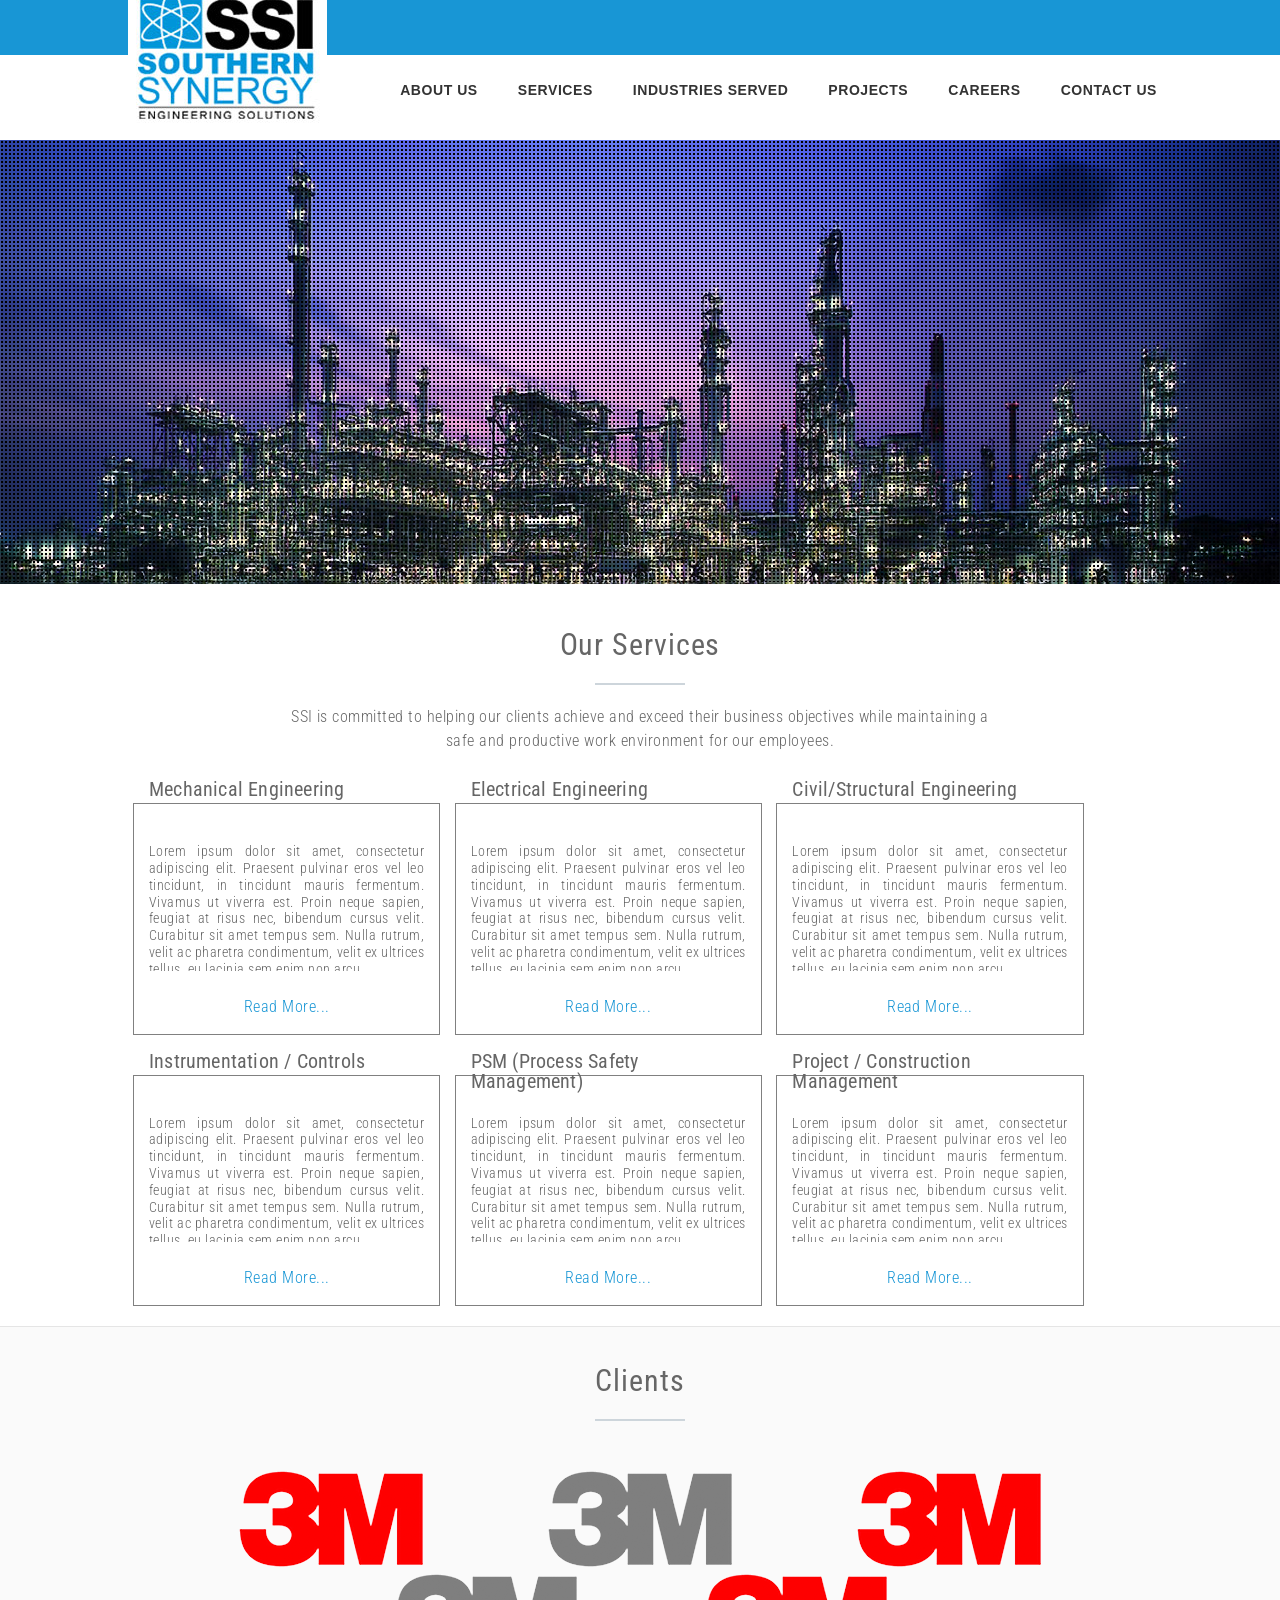
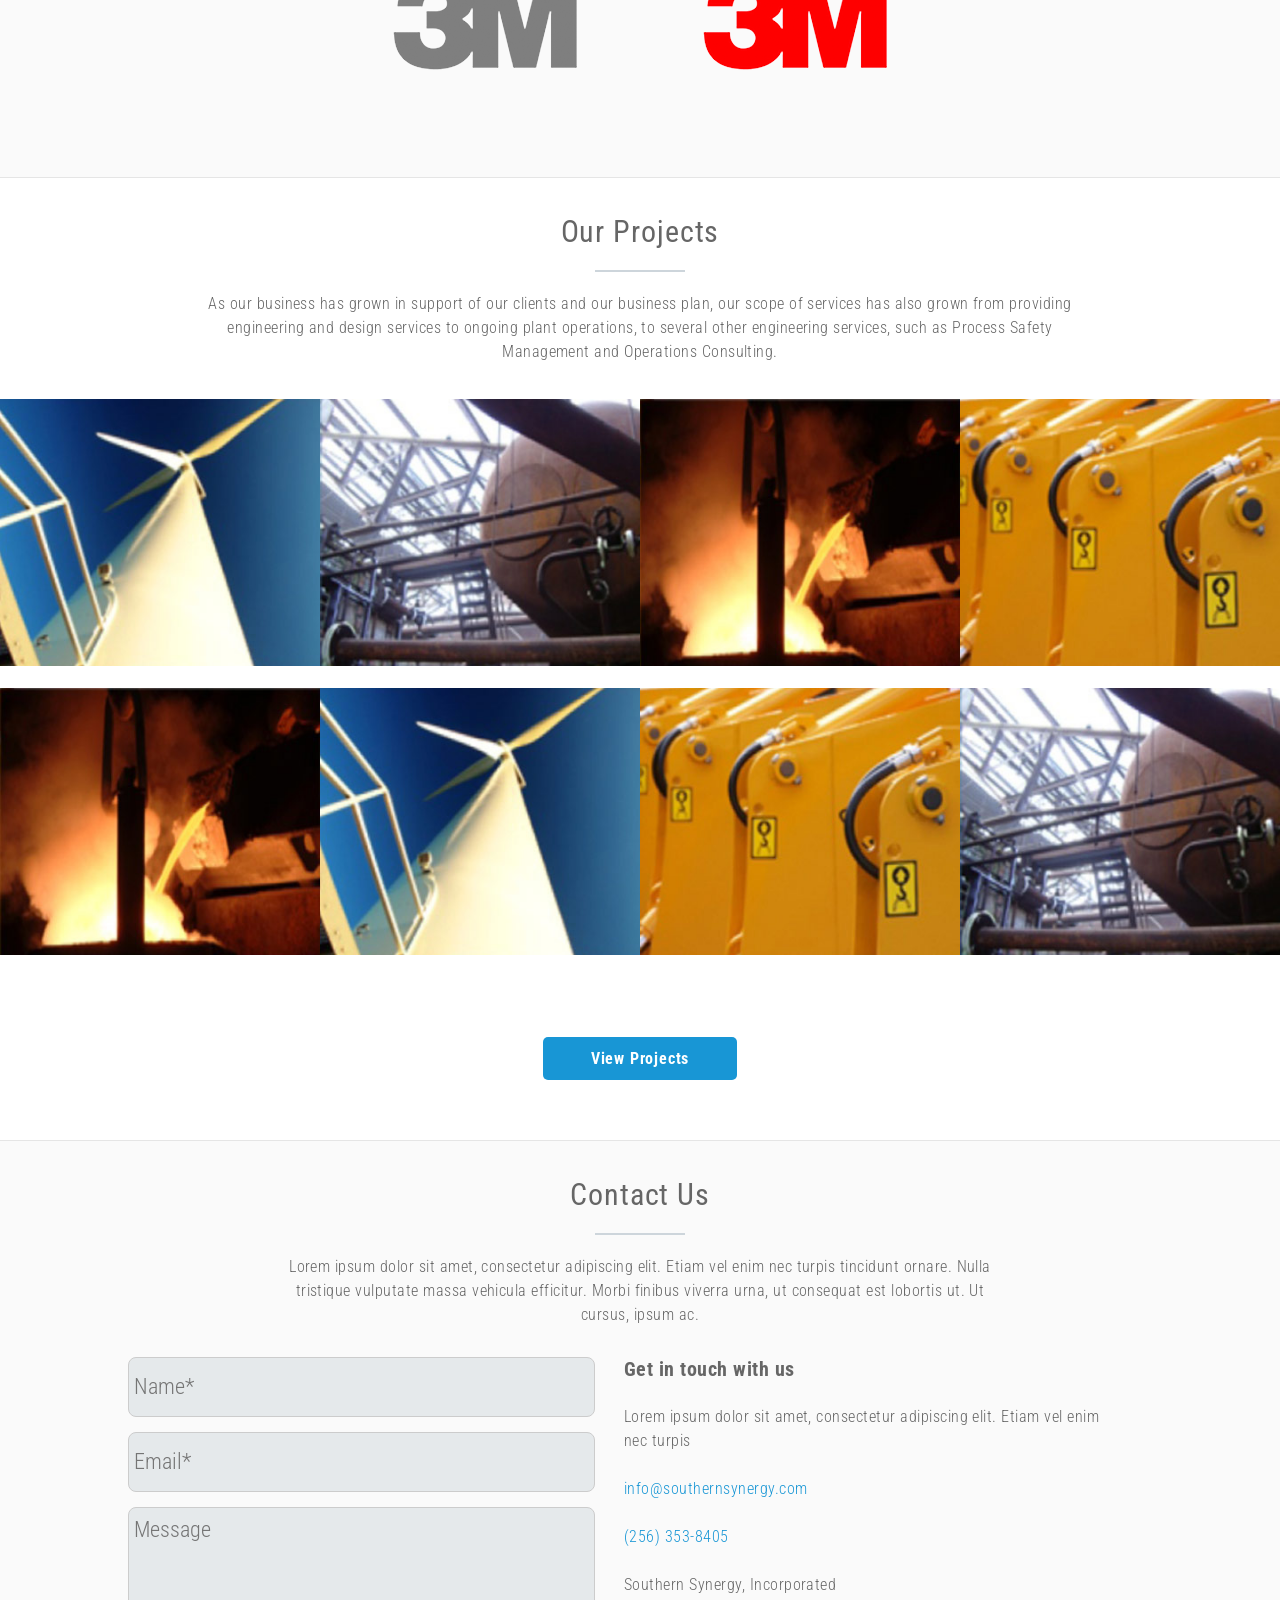
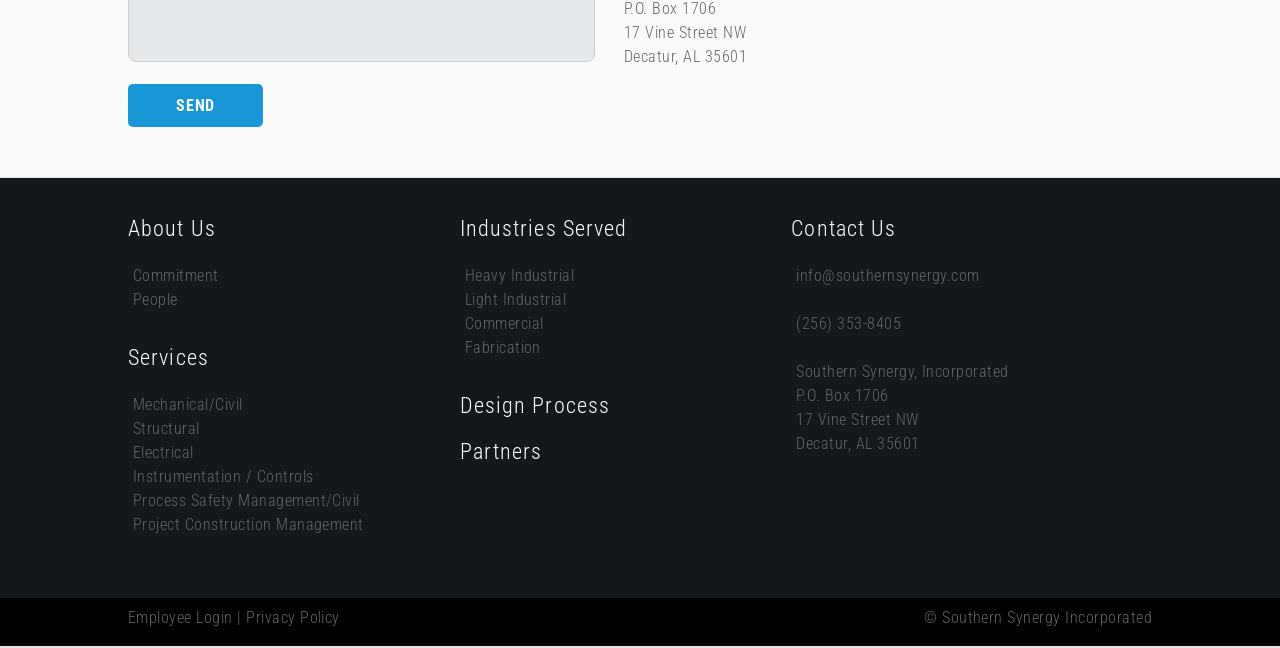
<file: index.html>
<!DOCTYPE html>
<html>
	<head>
		<meta charset="utf-8">
		<meta http-equiv="X-UA-Compatible" content="IE=edge">
		<title>Southern Synergy - Engineering Solutions</title>
		<meta name="description" content="">
		<meta name="viewport" content="width=device-width, initial-scale=1">
		<link rel="stylesheet" href="css/styles.css">
	</head>
	<body>

		<!-- Content -->
		<div class="container">
			<div class="nav-box">				
				<div class="upper-nav"></div>
				<div class="lower-nav">
					<div class="inner-low-nav">
						<img class="nav-logo" src="img/ssi-logo-.jpg" alt="Southern Synergy Logo"/>
						<div class="main-nav-block">

						<nav id="primary_nav_wrap">
						<ul>
						  <!--li class="current-menu-item"><a href="#">Home</a></li-->
						  <li><a href="#">ABOUT US</a>
						    <ul>
						      <li><a href="#">Sub Menu 1</a></li>
						      <li><a href="#">Sub Menu 2</a></li>
						      <li><a href="#">Sub Menu 3</a></li>
						      <li><a href="#">Sub Menu 4</a>
						        <ul>
						          <li><a href="#">Deep Menu 1</a>
						            <ul>
						              <li><a href="#">Sub Deep 1</a></li>
						              <li><a href="#">Sub Deep 2</a></li>
						              <li><a href="#">Sub Deep 3</a></li>
						                <li><a href="#">Sub Deep 4</a></li>
						            </ul>
						          </li>
						          <li><a href="#">Deep Menu 2</a></li>
						        </ul>
						      </li>
						      <li><a href="#">Sub Menu 5</a></li>
						    </ul>
						  </li>
						  <li><a href="#">SERVICES</a>
						    <ul>
						      <li><a href="#">Mechanical Engineering</a></li>
						      <li><a href="#">Electrical Engineering</a></li>
						      <li><a href="#">Civil/Structural Engineering</a></li>
						      <li><a href="#">Instrumentation / Controls</a></li>
						      <li><a href="#">PSM (Process Safety Management)</a></li>
						      <li><a href="#">Project / Construction Management</a></li>
						    </ul>
						  </li>
						  <li><a href="#">INDUSTRIES SERVED</a>
						    <ul>
						      <li class="dir"><a href="#">Mechanical/Civil/Structural</a></li>
						      <li class="dir"><a href="#">Electrical/Instruments/Controls</a></li>
						      <li class="dir"><a href="#">Project/Construction/Procurement</a></li>
						      <li class="dir"><a href="#">Process Design/Modeling</a></li>
						      <li class="dir"><a href="#">Process Safety Management</a></li>
						      <li class="dir"><a href="#">Engineering Analysis Software</a>
						        <!--ul>
						          <li><a href="#">Category 1</a></li>
						          <li><a href="#">Category 2</a></li>
						          <li><a href="#">Category 3</a></li>
						          <li><a href="#">Category 4</a></li>
						          <li><a href="#">Category 5</a></li>
						        </ul-->
						      </li>
						      <!-- <li><a href="#">Sub Menu 3</a></li>
						      <li><a href="#">Sub Menu 4</a></li>
						      <li><a href="#">Sub Menu 5</a></li> -->
						    </ul>
						  </li>
						  <li><a href="#">PROJECTS</a></li>
						  <li><a href="#">CAREERS</a></li>
						  <li><a href="#">CONTACT US</a></li>
						</ul>
						</nav>					
							
							<!--ul>
								<li><a href="#">HOME</a></li>
								<li><a href="#">ABOUT US</a></li>
								<li><a href="#">SERVICES</a></li>
								<li><a href="#">INDUSTRIES SERVED</a></li>
								<li><a href="#">PROJECTS</a></li>
								<li><a href="#">CAREERS</a></li>
								<li><a href="#">CONTACT</a></li>
							</ul-->
						</div>
					</div>
				</div>
			</div>

			<div class="slider-container">
				<div class="slider-texture"></div>
				<div class="slider-image"><img src="img/home-slider/slide1.jpg"/></div>
			</div>
			<div class="home-sub-section">
				<div class="content-section services-section">				
					<h2>Our Services</h2>
					<div class="section-break"></div>
					<div class="section-description">SSI is committed to helping our clients achieve and exceed their business objectives while maintaining a safe and productive work environment for our employees.</div>

					<div class="services-row">
						<div class="services-block">
							<h3>Mechanical Engineering</h3>
							<p>Lorem ipsum dolor sit amet, consectetur adipiscing elit. Praesent pulvinar eros vel leo tincidunt, in tincidunt mauris fermentum. Vivamus ut viverra est. Proin neque sapien, feugiat at risus nec, bibendum cursus velit. Curabitur sit amet tempus sem. Nulla rutrum, velit ac pharetra condimentum, velit ex ultrices tellus, eu lacinia sem enim non arcu.</p>
							<a href="#">Read More...</a>
						</div>

						<div class="services-block">
							<h3>Electrical Engineering</h3>
							<p>Lorem ipsum dolor sit amet, consectetur adipiscing elit. Praesent pulvinar eros vel leo tincidunt, in tincidunt mauris fermentum. Vivamus ut viverra est. Proin neque sapien, feugiat at risus nec, bibendum cursus velit. Curabitur sit amet tempus sem. Nulla rutrum, velit ac pharetra condimentum, velit ex ultrices tellus, eu lacinia sem enim non arcu.</p>
							<a href="#">Read More...</a>
						</div>

						<div class="services-block">
							<h3>Civil/Structural Engineering</h3>
							<p>Lorem ipsum dolor sit amet, consectetur adipiscing elit. Praesent pulvinar eros vel leo tincidunt, in tincidunt mauris fermentum. Vivamus ut viverra est. Proin neque sapien, feugiat at risus nec, bibendum cursus velit. Curabitur sit amet tempus sem. Nulla rutrum, velit ac pharetra condimentum, velit ex ultrices tellus, eu lacinia sem enim non arcu.</p>
							<a href="#">Read More...</a>
						</div>
					</div>
					<div class="services-row">
						<div class="services-block">
							<h3>Instrumentation / Controls</h3>
							<p>Lorem ipsum dolor sit amet, consectetur adipiscing elit. Praesent pulvinar eros vel leo tincidunt, in tincidunt mauris fermentum. Vivamus ut viverra est. Proin neque sapien, feugiat at risus nec, bibendum cursus velit. Curabitur sit amet tempus sem. Nulla rutrum, velit ac pharetra condimentum, velit ex ultrices tellus, eu lacinia sem enim non arcu.</p>
							<a href="#">Read More...</a>
						</div>

						<div class="services-block">
							<h3>PSM (Process Safety Management)</h3>
							<p>Lorem ipsum dolor sit amet, consectetur adipiscing elit. Praesent pulvinar eros vel leo tincidunt, in tincidunt mauris fermentum. Vivamus ut viverra est. Proin neque sapien, feugiat at risus nec, bibendum cursus velit. Curabitur sit amet tempus sem. Nulla rutrum, velit ac pharetra condimentum, velit ex ultrices tellus, eu lacinia sem enim non arcu.</p>
							<a href="#">Read More...</a>
						</div>

						<div class="services-block">
							<h3>Project / Construction Management</h3>
							<p>Lorem ipsum dolor sit amet, consectetur adipiscing elit. Praesent pulvinar eros vel leo tincidunt, in tincidunt mauris fermentum. Vivamus ut viverra est. Proin neque sapien, feugiat at risus nec, bibendum cursus velit. Curabitur sit amet tempus sem. Nulla rutrum, velit ac pharetra condimentum, velit ex ultrices tellus, eu lacinia sem enim non arcu.</p>
							<a href="#">Read More...</a>
						</div>
					</div>
				</div>
			</div>
			<div class="home-sub-section home-sub-gray">
				<div class="content-section client-section">
					<h2>Clients</h2>
					<div class="section-break"></div>
					<div class="client-logos">
						<div class="client-logo"><img src="img/3m1-fpo.jpg"/></div>
						<div class="client-logo"><img src="img/3m2-fpo.jpg"/></div>
						<div class="client-logo"><img src="img/3m1-fpo.jpg"/></div>
						<div class="client-logo"><img src="img/3m2-fpo.jpg"/></div>
						<div class="client-logo"><img src="img/3m1-fpo.jpg"/></div>
					</div>
				</div>
			</div>
			<div class="home-sub-section">
				<div class="content-section project-section">				
					<h2>Our Projects</h2>
					<div class="section-break"></div>
					<div class="section-description">As our business has grown in support of our clients and our business plan, our scope of services has also grown from providing engineering and design services to ongoing plant operations, to several other engineering services, such as Process Safety Management and Operations Consulting.</div>
					<div class="project-container">
						<div class="project-row">
							<div class="project-thumb"><img src="img/home-projects/project1.jpg"/></div>
							<div class="project-thumb"><img src="img/home-projects/project2.jpg"/></div>
							<div class="project-thumb"><img src="img/home-projects/project3.jpg"/></div>
							<div class="project-thumb"><img src="img/home-projects/project4.jpg"/></div>
						</div>
						<div class="project-row">
							<div class="project-thumb"><img src="img/home-projects/project3.jpg"/></div>
							<div class="project-thumb"><img src="img/home-projects/project1.jpg"/></div>
							<div class="project-thumb"><img src="img/home-projects/project4.jpg"/></div>
							<div class="project-thumb"><img src="img/home-projects/project2.jpg"/></div>
						</div>

						<div class="button view-projects">
							<span class="button-copy">View Projects</span>
						</div>
					</div>
				</div>
			</div>
			<div class="home-sub-section home-sub-gray">
				<div class="content-section contact-section">				
					<h2>Contact Us</h2>
					<div class="section-break"></div>
					<div class="section-description">Lorem ipsum dolor sit amet, consectetur adipiscing elit. Etiam vel enim nec turpis tincidunt ornare. Nulla tristique vulputate massa vehicula efficitur. Morbi finibus viverra urna, ut consequat est lobortis ut. Ut cursus, ipsum ac. </div>

					<div class="form-container split50">
						<form class="form">						  
						  <input type="text" name="name" placeholder="Name*"><br>
						  <input type="text" name="email" placeholder="Email*">
						  <textarea name="message" placeholder="Message"></textarea>
						</form>
						<div class="button send-btn">
							<span class="button-copy">SEND</span>
						</div>
					</div>
					<div class="form-copy split50">
						<h4>Get in touch with us</h4>
						<p>Lorem ipsum dolor sit amet, consectetur adipiscing elit. Etiam vel enim nec turpis
							<br/>
						</p>
						<p><a href="mailto: info@southernsynergy.com">info@southernsynergy.com</a></p>
						<p><a href="tel:+1-256-353-8405">(256) 353-8405</a></p>
						<p>	
							Southern Synergy, Incorporated<br/>
							P.O. Box 1706<br/>
							17 Vine Street NW<br/>
							Decatur, AL 35601
						</p>

					</div>
				</div>
			</div>
			<div class="home-sub-section home-sub-foot">
				<div class="content-section footer">
					<div class="footer-column">
						<h3><a href="#">About Us</a></h3>
						<ul>
							<li><a href="#">Commitment</a></li>
							<li><a href="#">People</a></li>
						</ul>

						<h3><a href="#">Services</a></h3>
						<ul>
							<li><a href="#">Mechanical/Civil</a></li>
							<li><a href="#">Structural</a></li>
							<li><a href="#">Electrical</a></li>
							<li><a href="#">Instrumentation / Controls</a></li>
							<li><a href="#">Process Safety Management/Civil</a></li>
							<li><a href="#">Project  Construction Management</a></li>
						</ul>
					</div>
					<div class="footer-column">
						<h3><a href="#">Industries Served</a></h3>
						<ul>
							<li><a href="#">Heavy Industrial</a></li>
							<li><a href="#">Light Industrial</a></li>
							<li><a href="#">Commercial</a></li>
							<li><a href="#">Fabrication</a></li>
						</ul>
						
						<h3><a href="#">Design Process</a></h3>
						<h3><a href="#">Partners</a></h3>						
					</div>
					<div class="footer-column">
						<h3><a href="#">Contact Us</a></h3>	
						<ul>
							<li><a href="mailto: info@southernsynergy.com">info@southernsynergy.com</a></li>
							<br/>
							<li><a href="tel:+1-256-353-8405">(256) 353-8405</a></li>
							<br/>
							<li>	
								Southern Synergy, Incorporated<br/>
								P.O. Box 1706<br/>
								17 Vine Street NW<br/>
								Decatur, AL 35601
							</li>
						</ul>
					</div>
					
				</div>
				<div class="home-sub-section home-btm-foot">
					<div class="content-section">
						<div class="footer-btm">
							<span class="privacy-links"><a href="#">Employee Login</a> | <a href="#">Privacy Policy</a></span>
							<span class="copyright">&copy; Southern Synergy Incorporated</span>
						</div>
					</div>
				</div>
			</div>
		</div>

		<!-- Load Scripts -->
		<script src="js/jquery.min.js"></script>
		<script src="js/jquery.easing.1.3.js"></script>
		<!--script src="js/custom-scripts.js"></script-->
		<script type="text/javascript" src="js/skrollr.min.js"></script>
		<script type="text/javascript">
			skrollr.init({
				smoothScrolling: true,
				mobileDeceleration: 0.004,
				forceHeight: false
			});
		</script>

	</body>
</html>
</file>
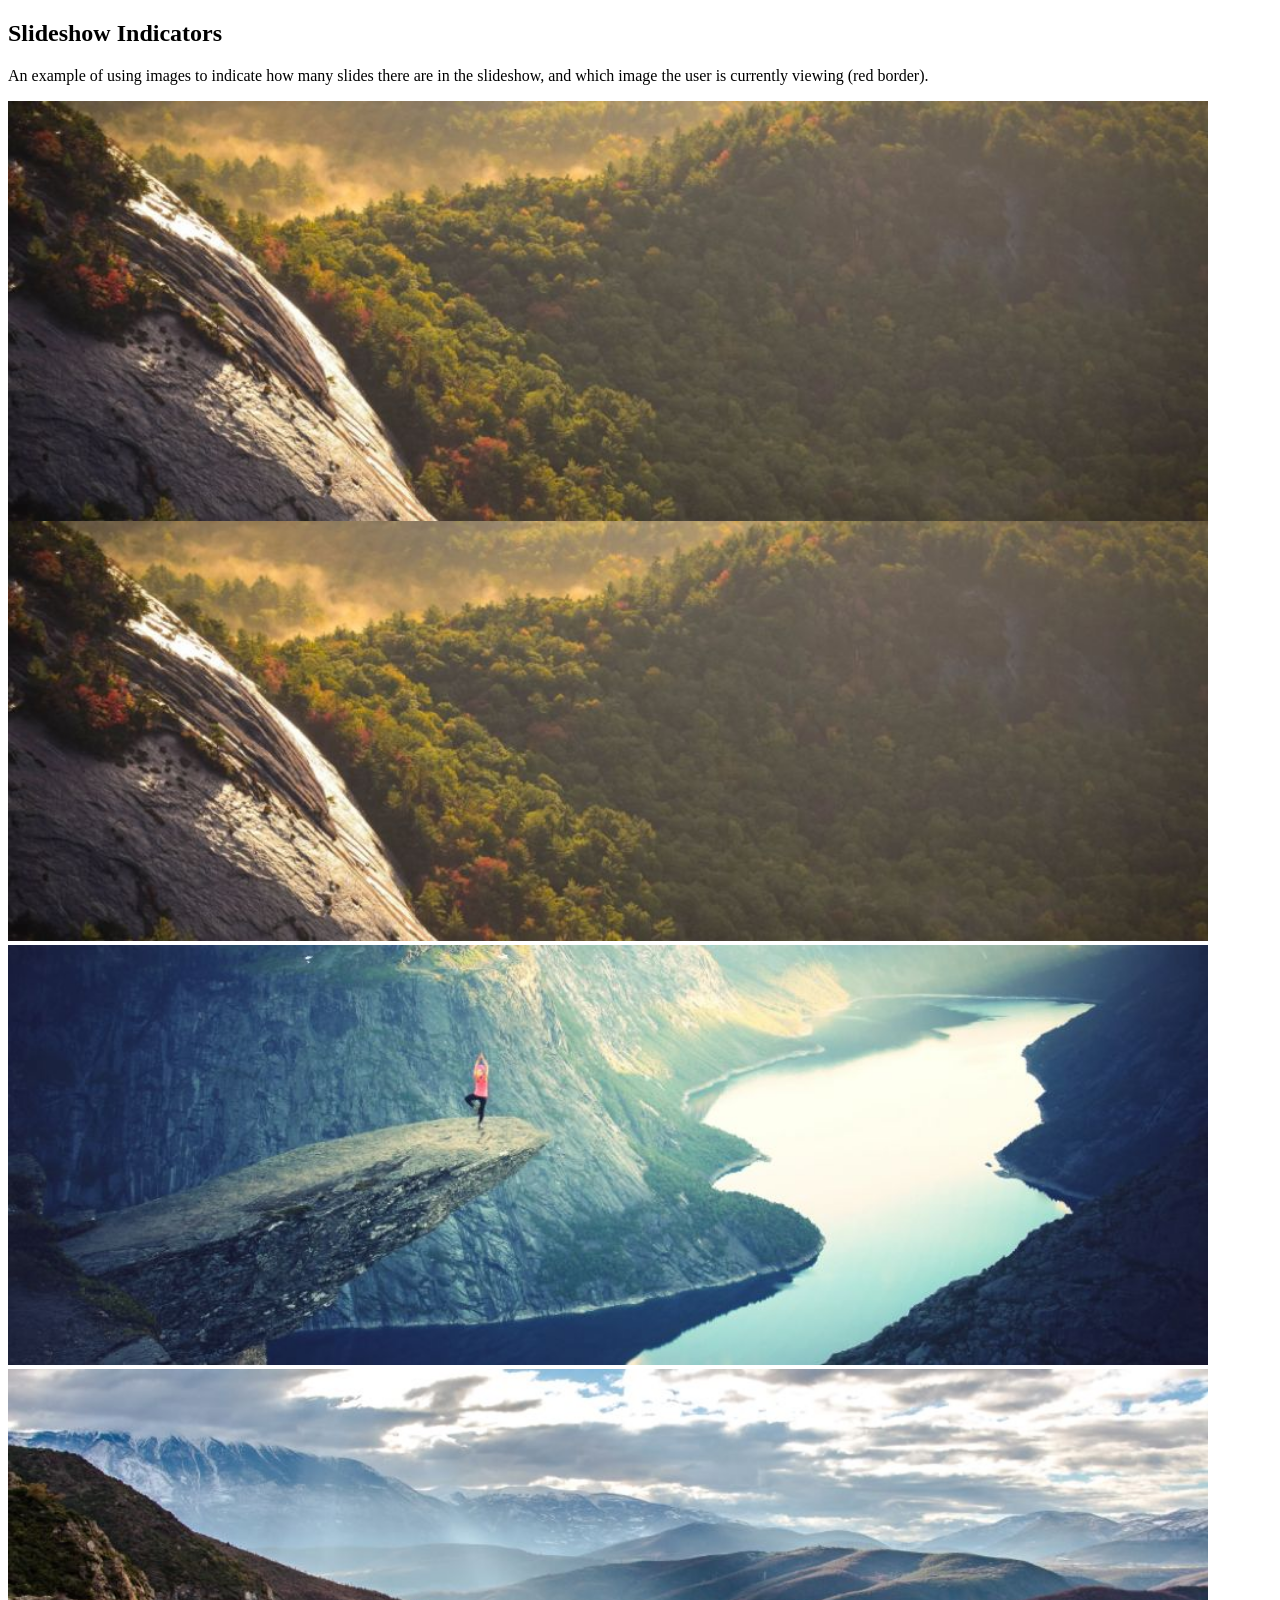
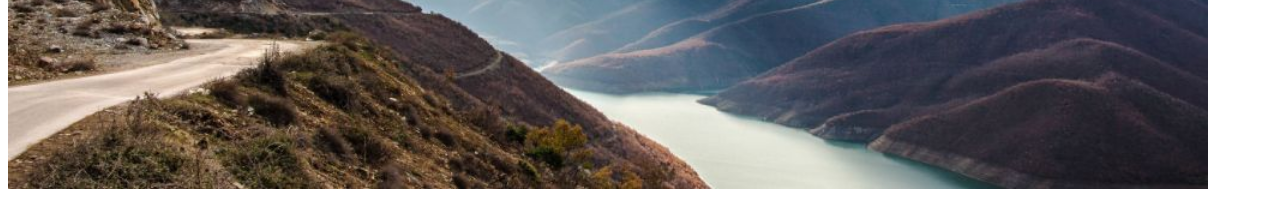
<file: tmp-project-galelry.html>
<!DOCTYPE html>
<html>
<title>W3.CSS</title>
<meta name="viewport" content="width=device-width, initial-scale=1">
<link rel="stylesheet" href="http://www.w3schools.com/lib/w3.css">
<style>
.mySlides {display:none}
</style>
<body>

<div class="w3-container">
  <h2>Slideshow Indicators</h2>
  <p>An example of using images to indicate how many slides there are in the slideshow, and which image the user is currently viewing (red border).</p>
</div>

<div class="w3-content" style="max-width:1200px">
  <img class="mySlides" src="img/project-slides/img_nature_wide.jpg" style="width:100%">
  <img class="mySlides" src="img/project-slides/img_fjords_wide.jpg" style="width:100%">
  <img class="mySlides" src="img/project-slides/img_mountains_wide.jpg" style="width:100%">

  <div class="w3-row-padding w3-section">
    <div class="w3-col s4">
      <img class="demo w3-border w3-hover-shadow" src="img/project-slides/img_nature_wide.jpg" style="width:100%" onclick="currentDiv(1)">
    </div>
    <div class="w3-col s4">
      <img class="demo w3-border w3-hover-shadow" src="img/project-slides/img_fjords_wide.jpg" style="width:100%" onclick="currentDiv(2)">
    </div>
    <div class="w3-col s4">
      <img class="demo w3-border w3-hover-shadow" src="img/project-slides/img_mountains_wide.jpg" style="width:100%" onclick="currentDiv(3)">
    </div>
  </div>
</div>

<script>
var slideIndex = 1;
showDivs(slideIndex);

function plusDivs(n) {
  showDivs(slideIndex += n);
}

function currentDiv(n) {
  showDivs(slideIndex = n);
}

function showDivs(n) {
  var i;
  var x = document.getElementsByClassName("mySlides");
  var dots = document.getElementsByClassName("demo");
  if (n > x.length) {slideIndex = 1}
  if (n < 1) {slideIndex = x.length}
  for (i = 0; i < x.length; i++) {
     x[i].style.display = "none";
  }
  for (i = 0; i < dots.length; i++) {
     dots[i].className = dots[i].className.replace(" w3-border-red", "");
  }
  x[slideIndex-1].style.display = "block";
  dots[slideIndex-1].className += " w3-border-red";
}
</script>

</body>
</html>
</file>
<file: css/styles.css>
@charset "UTF-8";
/**
 * $VITAMINS
 * ==========================================================================
 */
/**
 * Vitamin B (Base)
 * --------------------------------------------------------------------------
 */
/**
 * $VARIABLES
 * ==========================================================================
 */
/**
 * Set global border-box? (True/False)
 * --------------------------------------------------------------------------
 * This will apply "*, *:before, *:after { box-sizing: border-box }" in
 * "_scaffolding.scss" if set to true, and is necessary if using Vitamin F.
 */
/**
 * Set global position relative? (True/False)
 * --------------------------------------------------------------------------
 * This will apply "*, *:before, *:after { position: relative }" in
 * "_scaffolding.scss" if set to true.
 */
/**
 * Base type configurations
 * --------------------------------------------------------------------------
 * Base font-size, line-height, and font-family for the project are 
 * defined on <html> in "_scaffolding.scss", based on the variables below.
 *
 * 1. Used as the denominator in calculating the REM of a all other 
 *    font-sizes that are defined using the "font-size" mixin, found in
 *	  "_mixins.scss".
 * 2. Used as a divisor in the same mixin as mentioned in (2) in order to 
 *    calculate the appropriate line-height for those font-sizes.
 */
/* 1 */
/* 2 */
/**
 * Utility font sizes
 * --------------------------------------------------------------------------
 * 1. Applied to "<small>" in "components/_smallprint.scss".
 * 2. Applied to ".lead" class, for slightly larger paragraphs in 
 *    "components/_paragraphs.scss".
 */
@import url(https://fonts.googleapis.com/css?family=Roboto+Condensed:400,700,300);
/* 1 */
/* 2 */
/**
 * Heading font sizes
 * --------------------------------------------------------------------------
 * All headings as well as "<hgroup>" are styled in "components/_headings.scss".
 */
/**
 * Base spacing units
 * --------------------------------------------------------------------------
 * This base spacing unit will be primarily used for bottom margins on most
 * base HTML elements. This is applied in the "components/_shared.scss" file.
 * The half spacing unit is primarily used for margins on floated objects
 * and form fields.
 */
/**
 * Grid variables
 * --------------------------------------------------------------------------
 * Variables relative to the Grid, starting with weather or not you want to
 * make it responsive.
 */
/**
 * Container widths (Sets max content width)
 */
/**
 * Gutter spacing for grid items
 */
/**
 * Breakpoints based on screen size
 */
/**
 * Base UI colors
 * --------------------------------------------------------------------------
 * This $ui-color is simply serving as a placeholder, and is not used.
 * Go ahead and start creating your projects own color pallette to be applied 
 * to your modifier classes.
 */
/**
 * $MIXINS
 * ==========================================================================
 * A handful of some very vital and helpful mixins for Vitamin CSS.
 */
/**
 * Clearfix
 * --------------------------------------------------------------------------
 */
/**
 * Font Size
 * --------------------------------------------------------------------------
 */
/**
 * Headings
 * --------------------------------------------------------------------------
 */
/**
 * Unstyled Lists
 * --------------------------------------------------------------------------
 */
/**
 * Vendor Prefixer
 * --------------------------------------------------------------------------
 */
/**
 * Animation Prefixer
 * --------------------------------------------------------------------------
 */
/**
 * Animation Prefixer
 * --------------------------------------------------------------------------
 */
/**
* Placeholder
* --------------------------------------------------------------------------
*/
/**
* Media Query
* --------------------------------------------------------------------------
*/
/**
 * $NORMALIZE
 * ==========================================================================
 */
/**
 * 1. Set default font family to sans-serif.
 * 2. Prevent iOS text size adjust after orientation change, without disabling
 *    user zoom.
 */
html {
  font-family: sans-serif;
  /* 1 */
  -ms-text-size-adjust: 100%;
  /* 2 */
  -webkit-text-size-adjust: 100%;
  /* 2 */
}

/**
 * Remove default margin.
 */
body {
  margin: 0;
}

/* HTML5 display definitions
   -------------------------------------------------------------------------- */
/**
 * Correct `block` display not defined in IE 8/9.
 */
article,
aside,
details,
figcaption,
figure,
footer,
header,
hgroup,
main,
nav,
section,
summary {
  display: block;
}

/**
 * 1. Correct `inline-block` display not defined in IE 8/9.
 * 2. Normalize vertical alignment of `progress` in Chrome, Firefox, and Opera.
 */
audio,
canvas,
progress,
video {
  display: inline-block;
  /* 1 */
  vertical-align: baseline;
  /* 2 */
}

/**
 * Prevent modern browsers from displaying `audio` without controls.
 * Remove excess height in iOS 5 devices.
 */
audio:not([controls]) {
  display: none;
  height: 0;
}

/**
 * Address `[hidden]` styling not present in IE 8/9.
 * Hide the `template` element in IE, Safari, and Firefox < 22.
 */
[hidden],
template {
  display: none;
}

/* Links
   -------------------------------------------------------------------------- */
/**
 * Remove the gray background color from active links in IE 10.
 */
a {
  background: transparent;
}

/**
 * Improve readability when focused and also mouse hovered in all browsers.
 */
a:active,
a:hover {
  outline: 0;
}

/* Text-level semantics
   -------------------------------------------------------------------------- */
/**
 * Address styling not present in IE 8/9, Safari 5, and Chrome.
 */
abbr[title] {
  border-bottom: 1px dotted;
}

/**
 * Address style set to `bolder` in Firefox 4+, Safari 5, and Chrome.
 */
b,
strong {
  font-weight: bold;
}

/**
 * Address styling not present in Safari 5 and Chrome.
 */
dfn {
  font-style: italic;
}

/**
 * Address variable `h1` font-size and margin within `section` and `article`
 * contexts in Firefox 4+, Safari 5, and Chrome.
 */
h1 {
  font-size: 2em;
  margin: 0.67em 0;
}

/**
 * Address styling not present in IE 8/9.
 */
mark {
  background: #ff0;
  color: #000;
}

/**
 * Address inconsistent and variable font size in all browsers.
 */
small {
  font-size: 80%;
}

/**
 * Prevent `sub` and `sup` affecting `line-height` in all browsers.
 */
sub,
sup {
  font-size: 75%;
  line-height: 0;
  position: relative;
  vertical-align: baseline;
}

sup {
  top: -0.5em;
}

sub {
  bottom: -0.25em;
}

/* Embedded content
   -------------------------------------------------------------------------- */
/**
 * Remove border when inside `a` element in IE 8/9.
 */
img {
  border: 0;
}

/**
 * Correct overflow displayed oddly in IE 9.
 */
svg:not(:root) {
  overflow: hidden;
}

/* Grouping content
   -------------------------------------------------------------------------- */
/**
 * Address margin not present in IE 8/9 and Safari 5.
 */
figure {
  margin: 1em 40px;
}

/**
 * Address differences between Firefox and other browsers.
 */
hr {
  box-sizing: content-box;
  height: 0;
}

/**
 * Contain overflow in all browsers.
 */
pre {
  overflow: auto;
}

/**
 * Address odd `em`-unit font size rendering in all browsers.
 */
code,
kbd,
pre,
samp {
  font-family: monospace, monospace;
  font-size: 1em;
}

/* Forms
   -------------------------------------------------------------------------- */
/**
 * Known limitation: by default, Chrome and Safari on OS X allow very limited
 * styling of `select`, unless a `border` property is set.
 */
/**
 * 1. Correct color not being inherited.
 *    Known issue: affects color of disabled elements.
 * 2. Correct font properties not being inherited.
 * 3. Address margins set differently in Firefox 4+, Safari 5, and Chrome.
 */
button,
input,
optgroup,
select,
textarea {
  color: inherit;
  /* 1 */
  font: inherit;
  /* 2 */
  margin: 0;
  /* 3 */
}

/**
 * Address `overflow` set to `hidden` in IE 8/9/10.
 */
button {
  overflow: visible;
}

/**
 * Address inconsistent `text-transform` inheritance for `button` and `select`.
 * All other form control elements do not inherit `text-transform` values.
 * Correct `button` style inheritance in Firefox, IE 8+, and Opera
 * Correct `select` style inheritance in Firefox.
 */
button,
select {
  text-transform: none;
}

/**
 * 1. Avoid the WebKit bug in Android 4.0.* where (2) destroys native `audio`
 *    and `video` controls.
 * 2. Correct inability to style clickable `input` types in iOS.
 * 3. Improve usability and consistency of cursor style between image-type
 *    `input` and others.
 */
button,
html input[type="button"],
input[type="reset"],
input[type="submit"] {
  -webkit-appearance: button;
  /* 2 */
  cursor: pointer;
  /* 3 */
}

/**
 * Re-set default cursor for disabled elements.
 */
button[disabled],
html input[disabled] {
  cursor: default;
}

/**
 * Remove inner padding and border in Firefox 4+.
 */
button::-moz-focus-inner,
input::-moz-focus-inner {
  border: 0;
  padding: 0;
}

/**
 * Address Firefox 4+ setting `line-height` on `input` using `!important` in
 * the UA stylesheet.
 */
input {
  line-height: normal;
}

/**
 * It's recommended that you don't attempt to style these elements.
 * Firefox's implementation doesn't respect box-sizing, padding, or width.
 *
 * 1. Address box sizing set to `content-box` in IE 8/9/10.
 * 2. Remove excess padding in IE 8/9/10.
 */
input[type="checkbox"],
input[type="radio"] {
  box-sizing: border-box;
  /* 1 */
  padding: 0;
  /* 2 */
}

/**
 * Fix the cursor style for Chrome's increment/decrement buttons. For certain
 * `font-size` values of the `input`, it causes the cursor style of the
 * decrement button to change from `default` to `text`.
 */
input[type="number"]::-webkit-inner-spin-button,
input[type="number"]::-webkit-outer-spin-button {
  height: auto;
}

/**
 * 1. Address `appearance` set to `searchfield` in Safari 5 and Chrome.
 * 2. Address `box-sizing` set to `border-box` in Safari 5 and Chrome
 *    (include `-moz` to future-proof).
 */
input[type="search"] {
  -webkit-appearance: textfield;
  /* 1 */
  /* 2 */
  box-sizing: content-box;
}

/**
 * Remove inner padding and search cancel button in Safari and Chrome on OS X.
 * Safari (but not Chrome) clips the cancel button when the search input has
 * padding (and `textfield` appearance).
 */
input[type="search"]::-webkit-search-cancel-button,
input[type="search"]::-webkit-search-decoration {
  -webkit-appearance: none;
}

/**
 * Define consistent border, margin, and padding.
 */
fieldset {
  border: 1px solid #c0c0c0;
  margin: 0 2px;
  padding: 0.35em 0.625em 0.75em;
}

/**
 * 1. Correct `color` not being inherited in IE 8/9.
 * 2. Remove padding so people aren't caught out if they zero out fieldsets.
 */
legend {
  border: 0;
  /* 1 */
  padding: 0;
  /* 2 */
}

/**
 * Remove default vertical scrollbar in IE 8/9.
 */
textarea {
  overflow: auto;
}

/**
 * Don't inherit the `font-weight` (applied by a rule above).
 * NOTE: the default cannot safely be changed in Chrome and Safari on OS X.
 */
optgroup {
  font-weight: bold;
}

/* Tables
   -------------------------------------------------------------------------- */
/**
 * Remove most spacing between table cells.
 */
table {
  border-collapse: collapse;
  border-spacing: 0;
}

td,
th {
  padding: 0;
}

/**
 * $RESET
 * ==========================================================================
 * An extended reset beyond normalize that clears more default browser 
 * stylings in order to provide a truely clean slate. I highly recommend 
 * reading through normalize, so you have a good understanding of everything
 * it effects.
 */
/**
 * Shared Reset
 * --------------------------------------------------------------------------
 * Reset margins and paddings on all base html elements, as we define margins
 * ourselves with @base-spacing-unit in the base config file, padding else
 * where as needed.
 */
h1, h2, h3, h4, h5, h6,
p, blockquote, pre,
dl, dd, ol, ul,
form, fieldset, legend,
table, th, td, caption,
hr {
  margin: 0;
  padding: 0;
}

/**
 * Horizontal Rule Reset
 * --------------------------------------------------------------------------
 * Horizontal rules by default are an element with no height, "border-top:#000"
 * and "border-bottom:#fff". We remove the white border for a cleaner "flat"
 * look.
 */
hr {
  border-bottom: none;
}

/**
 * Iframe Reset
 * --------------------------------------------------------------------------
 * Remove default borders on iframe, as it just makes for a
 * cleaner default.
 */
iframe {
  border: 0;
}

/**
 * Fieldset Reset
 * --------------------------------------------------------------------------
 * 1. Ensure it behaves more like a standard block element.
 * 2. Remove border for a cleaner defualt.
 */
fieldset {
  min-width: 0;
  /* 1 */
  border: 0;
  /* 2 */
}

/**
 * Suppress the focus outline on links that cannot be accessed via keyboard.
 * This prevents an unwanted focus outline from appearing around elements that
 * might still respond to pointer events.
 */
[tabindex="-1"]:focus {
  outline: none !important;
}

/**
 * $SCAFFOLDING
 * ==========================================================================
 * Here are any base styles added to all elements (*), <html> or <body>.
 * If adding a background image or color to the body, I'd suggest doing
 * that here as well.
 */
html {
  font: 1em/1.5 sans-serif;
  overflow-y: scroll;
  min-height: 100%;
}

body {
  /* Body Styles */
}

*, *:before, *:after {
  -ms-box-sizing: border-box;
  -o-box-sizing: border-box;
  box-sizing: border-box;
}

*, *:before, *:after {
  position: relative;
}

/**
 * Vitamin E (Elements)
 * --------------------------------------------------------------------------
 */
/**
 * $BUTTONS
 * ==========================================================================
 * The button classes are best applied to links, buttons, and submit inputs.
 * These components can be used in forms, as calls to action, or as part of the
 * general UI.
 *
 *	Recommended use:
 *
 *	<a class="button [button--modifier]" role="button" href="[url]">Button text</a>
 *	<button class="button [button--modifier]" type="submit">Button text</button>
 *	<input class="button [button--modifier]" type="submit" value="Button text">
 */
/**
 * Base Button
 * --------------------------------------------------------------------------
 * This boilerplate button class provides somewhat of a reset, so that
 * the ".button" class can look the same on links, buttons, and submit inputs.
 * It also serves as some very base styling. This shouldn't need any changes.
 * Instead, one should build off this boilerplate button with style modifiers
 * like shown in the above examples.
 */
.button {
  display: inline-block;
  border: none;
  margin: 0;
  white-space: nowrap;
  font-family: inherit;
  line-height: normal;
  text-decoration: none;
  text-align: center;
  vertical-align: middle;
  cursor: pointer;
  color: white;
  font-family: 'Roboto Condensed', sans-serif;
  font-weight: 700;
  letter-spacing: 0.05em;
  border-radius: 5px;
  -webkit-user-select: none;
  -moz-user-select: none;
  -ms-user-select: none;
  -o-user-select: none;
  user-select: none;
  /* UI States */
}
.button:hover, .button:active, .button:focus {
  text-decoration: none;
  outline: none;
}
.button:-moz-focus-inner {
  border: 0;
  padding: 0;
}
.button:disabled, .button.disabled {
  cursor: default;
}

/**
 * Button Sizes
 * --------------------------------------------------------------------------
 * Place your button size modifiers here. Below are a few examples of some
 * modifiers that I use, but feel free to delete these and create your own.
 * Notice, I redifine the ".button" class giving it a default sizing.
 */
.button {
  font-size: 16px;
  padding: 12px 48px;
}

/**
* Button Functions
* --------------------------------------------------------------------------
* Place styles in the same fashion as button sizes here for various button
* functions. Such as ".button--success" or ".button--error".
*/
/**
* Button Aesthetics
* --------------------------------------------------------------------------
* Place styles in the same fashion as button sizes here for various generic
* button styles, of which might include base ui colors you set in the base
* "_variables.scss" file. Again, below is a common way I would go about it, but
* feel free to delete this and create your own. Notice, I redifine the 
* ".button" class giving it a default aesthetics.
*/
.button {
  background-color: #1896d5;
}

/**
 * $FIGURE
 * --------------------------------------------------------------------------
 * Needs testing... Not done.
 */
figure {
  clear: both;
}
figure img, figure embed, figure iframe {
  display: block;
  margin: auto;
  max-width: 100%;
}
figure figcaption {
  width: 100%;
  font-size: 12px;
  font-size: 0.75rem;
  line-height: 2;
  text-align: center;
  margin-top: 12px;
}

.figure--left {
  float: left;
  margin-right: 24px;
  margin-bottom: 24px;
}

.figure--right {
  float: right;
  margin-bottom: 24px;
  margin-left: 24px;
}

.figure--split-caption-left > * {
  float: right;
}
.figure--split-caption-left img, .figure--split-caption-left embed, .figure--split-caption-left iframe {
  width: 70%;
}
.figure--split-caption-left figcaption {
  width: 30%;
  padding-right: 12px;
}

.figure--split-caption-right > * {
  float: left;
}
.figure--split-caption-right img, .figure--split-caption-right embed, .figure--split-caption-right iframe {
  width: 70%;
}
.figure--split-caption-right figcaption {
  width: 30%;
  padding-right: 12px;
}

/**
 * $CODE
 * ==========================================================================
 */
/**
 * Pre Wrap
 * --------------------------------------------------------------------------
 * Use the <pre> tag to wrap your code in as a block. Alter this to your needs.
 * Also, Use an explicit font stack to ensure browsers render correct
 * `line-height`.
 */
pre {
  overflow: auto;
  /* Add your paddings and background color */
}
pre:mark {
  background: none;
  border-bottom: 1px solid;
  color: inherit;
}

/**
 * Base Code
 * --------------------------------------------------------------------------
 *	Base styles for the <code> element.
 */
/**
 * Code Comments
 * --------------------------------------------------------------------------
 * Apply comments inside your code like so...
 *	
 *	<code>&lt;/div&gt;<span class=code-comment>&lt;!-- /wrapper --&gt;</span></code>
 *
 */
.code-comment {
  opacity: 0.75;
  filter: alpha(opacity=75);
}

/**
 * $FORMS
 * ==========================================================================
 * For forms we supply a base class structure, and a very minimal amount of
 * layout styling. For a greater ability to manipulate the way your forms
 * layout, including fluid inline forms, check out Vitamin A (Arrange).
 */
/**
 * Form Scaffolding
 * --------------------------------------------------------------------------
 * These are some base styles and resets on input type to allow for cleaner
 * consistant styling on modifier classes.
 */
.form {
  /* Custom Form Styles */
}
.form input, .form textarea {
  background-color: #e5e9eb;
  border-radius: 8px;
  height: 60px;
  width: 95%;
  border: 1px #ccc solid;
  margin-bottom: 15px;
  font-family: 'Roboto Condensed', sans-serif;
  color: #9e9fa1;
  font-size: 22px;
  padding: 5px;
}
.form textarea {
  resize: none;
  outline: none;
  overflow: hidden;
  width: 95%;
  height: 155px;
}

.form__item {
  margin-bottom: 12px;
  margin-bottom: 0.75rem;
}

/**
 * Form Control
 * --------------------------------------------------------------------------
 * The form control class is the base class that drives the styling on 90% of
 * of form elements, and should be applied directly to inputs, textareas, and
 * selects. See the example of usage below...
 *
 *	<div class="form__item">
 *      <label>
 *          <strong>Name</strong>
 *          <input class="form-control" id="name" placeholder="Name">
 *      </label>
 *  </div>
 *
 */
.form-control {
  /* Base and Resets */
  display: block;
  width: 100%;
  outline: none;
  line-height: normal;
  /* Form Element Aesthetics Here */
}

/**
 * Form Type
 * --------------------------------------------------------------------------
 * Modify styling of verious type elements here. Currently we have set labels
 * and legends to behave more like headers.
 */
label,
legend {
  display: block;
  width: 100%;
}

/**
 * Misc Resets
 * --------------------------------------------------------------------------
 * These are some miscellaneous resets that may not have the form-control class
 * applied to them.
 *
 * 1. Removes firefox select dropdown arrow. 
 * 2. Display block for content form flow, and making sure labels stack over inputs.
 * 3. Position radios and checkboxes better.
 */
select {
  /* 1 */
  -webkit-appearance: none;
  -moz-appearance: none;
  -ms-appearance: none;
  -o-appearance: none;
  appearance: none;
  text-indent: 0.01px;
  text-overflow: '';
}

input[type="file"],
input[type="range"] {
  /* 2 */
  display: block;
}

input[type="range"] {
  /* 2 */
  width: 100%;
}

input[type="radio"],
input[type="checkbox"] {
  /* 3 */
  margin: 4px 0 0;
  margin-top: 1px \9;
  line-height: normal;
}

/**
 * $HEADINGS
 * ==========================================================================
 */
/**
 * Heading Sizes
 * --------------------------------------------------------------------------
 * Here we are using the font-size mixin to not only set the appropriate REM
 * font size based on the PX size provided in the config file, but also to 
 * achieve the appropriate line-height. See "_mixins.scss" for a better look.
 */
h1, .h1 {
  font-size: 36px;
  font-size: 2.25rem;
  line-height: 1.33333;
}

h2, .h2 {
  font-size: 30px;
  font-size: 1.875rem;
  line-height: 1.6;
}

h3, .h3 {
  font-size: 24px;
  font-size: 1.5rem;
  line-height: 1;
}

h4, .h4 {
  font-size: 20px;
  font-size: 1.25rem;
  line-height: 1.2;
}

h5, .h5 {
  font-size: 16px;
  font-size: 1rem;
  line-height: 1.5;
}

h6, .h6 {
  font-size: 14px;
  font-size: 0.875rem;
  line-height: 1.71429;
}

/**
 * Heading Groups
 * --------------------------------------------------------------------------
 * Here, we remove heading margins when inside a header group so they stack
 * nicely. The heading group contains its' own margin, which is set in the
 * shared file. 
 *
 * Note: We are using the headings mixin to select all headers in one swoop.
 */
hgroup h1, hgroup .hgroup h1, .hgroup hgroup h1, hgroup h2, hgroup .hgroup h2, .hgroup hgroup h2, hgroup h3, hgroup .hgroup h3, .hgroup hgroup h3, hgroup h4, hgroup .hgroup h4, .hgroup hgroup h4, hgroup h5, hgroup .hgroup h5, .hgroup hgroup h5, hgroup h6, hgroup .hgroup h6, .hgroup hgroup h6, .hgroup h1, .hgroup h2, .hgroup h3, .hgroup h4, .hgroup h5, .hgroup h6 {
  margin-bottom: 0;
}

/**
 * $ICONS
 * ==========================================================================
 * Define your icon font families here, and define whatever classes hook them in.
 */
/**
 * $IMAGES
 * ==========================================================================
 */
/**
 * Fluid Images
 * --------------------------------------------------------------------------
 * 1. Default images to be fluid in width.
 * 2. Non-fluid images if you specify `width` and/or `height` attributes.
 */
img {
  max-width: 100%;
  /* 1 */
}

img[width],
img[height] {
  max-width: none;
  /* 2 */
}

/**
 * Image Aesthetics
 * --------------------------------------------------------------------------
 * Place any image modifier classes here that might change the aethetics of
 * and image.
 * IE. an ".img--round" class that adds a border-radius.
 */
/**
 * Image Floating
 * --------------------------------------------------------------------------
 * Float images right, left, or center with the below classes.
 */
.img--right {
  float: right;
  margin-bottom: 24px;
  margin-left: 24px;
}

.img--left {
  float: left;
  margin-right: 24px;
  margin-bottom: 24px;
}

.img--center {
  display: block;
  margin-right: auto;
  margin-bottom: 24px;
  margin-left: auto;
}

/**
 * $LINKS
 * --------------------------------------------------------------------------
 * Set styling to your basic anchors below. By default we have removed the
 * underline text decoration for a cleaner default.
 */
a {
  text-decoration: none;
}

/**
 * $LISTS
 * ==========================================================================
 */
/**
 * Set left margin on lists.
 */
ul, ol, dd {
  margin-left: 24px;
  margin-left: 1.5rem;
}

/**
 * Remove vertical spacing from nested lists.
 */
li > ul,
li > ol, li:last-child {
  margin-bottom: 0;
}

/**
 * Simple utility class (list reset) to add when you want an unstyled list.
 *
 * I would reccomend adding the mixin to any unique modules you are building, 
 * rather than adding the utility class to your markup. Notice with this mixin,
 * setting $margin-bottom to true will keep the usual bottom margin. If taking 
 * a list outside the usual content flow, you can set this to false for an 
 * extended reset.
 */
.lr {
  list-style: none;
  margin-left: 0;
}

/**
 * $PARAGRAPHS
 * ==========================================================================
 * The paragraph styles are set entirely through inheriting base styles set
 * on the HTML element in the scaffolding file and the margin applied in
 * the shared file. As such, this file is primarily for paragraph modifiers.
 */
/**
 * Paragraph Lead
 * --------------------------------------------------------------------------
 * A paragraph modifier class for a slightly larger font-size, usually used
 * on the first paragraph of a section.
 */
.lead {
  font-size: 20px;
  font-size: 1.25rem;
  line-height: 1.2;
}

/**
 * $QUOTES
 * ==========================================================================
 */
/**
 *
   <blockquote>
       <p>Insanity: doing the same thing over and over again and expecting
       different results.</p>
       <b class=source>Albert Einstein</b>
   </blockquote>
 *
 */
blockquote {
  /**
   * .4em is roughly equal to the width of the opening “ that we wish to hang.
   */
  text-indent: -0.41em;
  margin-left: 0.41em;
}
blockquote p:last-of-type {
  margin-bottom: 0;
}

.source {
  display: block;
  text-indent: 0;
}
.source:before {
  content: "\2014";
}

/**
 * $RULES
 * ==========================================================================
 */
/**
 * Base Horizontal Rule
 * --------------------------------------------------------------------------
 * 1. Set base margin minus 1px to counter borders (Normally this would be 2px,
 *    but we've removed the usual bottom border in the "base/_reset.scss" file).
 * 2. Center rule, in the case a modifier or utility class reduces the width.
 */
hr {
  margin-bottom: 23px;
  /* 1 */
  margin-bottom: 1.4375rem;
  /* 1 */
  margin-left: auto;
  /* 2 */
  margin-right: auto;
  /* 2 */
}

/**
 * $SHARED
 * ==========================================================================
 * Below are a handful of styles applied to many core content elements.
 */
/**
 * Bottom Margins (Vertical Spacing)
 * --------------------------------------------------------------------------
 * Set a new global bottom margin to key content elements to achieve the ideal
 * vertical rythm.
 */
h1, h2, h3, h4, h5, h6, hgroup,
ul, ol, dl,
blockquote, p, address,
table,
fieldset, figure,
pre,
.h1, .h2, .h3, .h4, .h5, .h6, .hgroup {
  margin-bottom: 24px;
  margin-bottom: 1.5rem;
}

/**
 * $SMALLPRINT
 * ==========================================================================
 */
small,
.small {
  font-size: 12px;
  font-size: 0.75rem;
  line-height: 2;
}

/**
 * $TABLES
 * ==========================================================================
 * We have a lot at our disposal for making very complex table constructs, e.g.:
 *
 *	<table class="table--bordered  table--striped  table--data">
 *	   <colgroup>
 *	       <col class=t10>
 *	       <col class=t10>
 *	       <col class=t10>
 *	       <col>
 *	   </colgroup>
 *	   <thead>
 *	       <tr>
 *	           <th colspan=3>Foo</th>
 *	           <th>Bar</th>
 *	       </tr>
 *	       <tr>
 *	           <th>Lorem</th>
 *	           <th>Ipsum</th>
 *	           <th class=numerical>Dolor</th>
 *	           <th>Sit</th>
 *	       </tr>
 *	   </thead>
 *	   <tbody>
 *	       <tr>
 *	           <th rowspan=3>Sit</th>
 *	           <td>Dolor</td>
 *	           <td class=numerical>03.788</td>
 *	           <td>Lorem</td>
 *	       </tr>
 *	       <tr>
 *	           <td>Dolor</td>
 *	           <td class=numerical>32.210</td>
 *	           <td>Lorem</td>
 *	       </tr>
 *	       <tr>
 *	           <td>Dolor</td>
 *	           <td class=numerical>47.797</td>
 *	           <td>Lorem</td>
 *	       </tr>
 *	       <tr>
 *	           <th rowspan=2>Sit</th>
 *	           <td>Dolor</td>
 *	           <td class=numerical>09.640</td>
 *	           <td>Lorem</td>
 *	       </tr>
 *	       <tr>
 *	           <td>Dolor</td>
 *	           <td class=numerical>12.117</td>
 *	           <td>Lorem</td>
 *	       </tr>
 *	   </tbody>
 *	</table>
 *
 */
table {
  width: 100%;
}

th,
td {
  padding: 6px;
  text-align: left;
}
@media screen and (min-width: 480px) {
  th,
  td {
    padding: 12px;
  }
}

/**
 * Cell alignment
 * --------------------------------------------------------------------------
 */
[colspan] {
  text-align: center;
}

[colspan="1"] {
  text-align: left;
}

[rowspan] {
  vertical-align: middle;
}

[rowspan="1"] {
  vertical-align: top;
}

.numerical {
  text-align: right;
}

/**
 * In the HTML above we see several `col` elements with classes whose numbers
 * represent a percentage width for that column. We leave one column free of a
 * class so that column can soak up the effects of any accidental breakage in
 * the table.
 */
.t5 {
  width: 5%;
}

.t10 {
  width: 10%;
}

.t12 {
  width: 12.5%;
}

/* 1/8 */
.t15 {
  width: 15%;
}

.t20 {
  width: 20%;
}

.t25 {
  width: 25%;
}

/* 1/4 */
.t30 {
  width: 30%;
}

.t33 {
  width: 33.333%;
}

/* 1/3 */
.t35 {
  width: 35%;
}

.t37 {
  width: 37.5%;
}

/* 3/8 */
.t40 {
  width: 40%;
}

.t45 {
  width: 45%;
}

.t50 {
  width: 50%;
}

/* 1/2 */
.t55 {
  width: 55%;
}

.t60 {
  width: 60%;
}

.t62 {
  width: 62.5%;
}

/* 5/8 */
.t65 {
  width: 65%;
}

.t66 {
  width: 66.666%;
}

/* 2/3 */
.t70 {
  width: 70%;
}

.t75 {
  width: 75%;
}

/* 3/4*/
.t80 {
  width: 80%;
}

.t85 {
  width: 85%;
}

.t87 {
  width: 87.5%;
}

/* 7/8 */
.t90 {
  width: 90%;
}

.t95 {
  width: 95%;
}

/**
 * Bordered Tables
 * --------------------------------------------------------------------------
 */
.table--bordered th,
.table--bordered td {
  border: 1px solid;
}
.table--bordered th:empty,
.table--bordered td:empty {
  border: none;
}
.table--bordered thead tr:last-child th {
  border-bottom-width: 2px;
}
.table--bordered tbody tr th:last-of-type {
  border-right-width: 2px;
}

/**
 * Striped Tables
 * --------------------------------------------------------------------------
 */
.table--striped tbody tr:nth-of-type(odd) {
  background-color: #ffc;
  /* Override this color in your theme stylesheet */
}

/**
 * Data Tables
 * --------------------------------------------------------------------------
 */
.table--data {
  font: 12px/1.5 sans-serif;
}

/**
 * Vitamin U (Utilities)
 * --------------------------------------------------------------------------
 */
/**
 * $GRID
 * ==========================================================================
 */
.container {
  box-sizing: content-box;
  max-width: 960px;
  margin: 0 auto;
  padding: 0 20px;
}
@media only screen and (max-width: 1024px) {
  .container {
    width: 768px;
  }
}
@media only screen and (max-width: 768px) {
  .container {
    width: 100%;
  }
}

.grid {
  display: block;
  margin: 0 auto;
  font-size: 0;
  margin-left: -20px;
}
.grid .grid {
  padding: 0;
}
.grid.grid--gutterless {
  padding-left: 10px;
  margin-left: 0;
}
.grid.grid--gutterless .grid__item {
  padding: 0;
}

.grid__item {
  display: inline-block;
  font-size: 1rem;
  margin: 0;
  padding-left: 20px;
  text-align: left;
  vertical-align: top;
}

.grid--block {
  margin-bottom: 20px;
}

/**
 * $WIDTHS
 * ==========================================================================
 * Sizes in human readable format. These are used in conjunction with other
 * objects and abstractions, most commonly the grid system.
 *
 * We have a mixin to generate our widths and their breakpoint-specific
 * variations.
 */
.span-12 {
  width: 100%;
}

.span-11 {
  width: 91.666667%;
}

.span-10 {
  width: 83.333333%;
}

.span-9 {
  width: 75%;
}

.span-8 {
  width: 66.666667%;
}

.span-7 {
  width: 58.333333%;
}

.span-6 {
  width: 50%;
}

.span-5 {
  width: 41.666667%;
}

.span-4 {
  width: 33.333333%;
}

.span-3 {
  width: 25%;
}

.span-2 {
  width: 16.666667%;
}

.span-1 {
  width: 8.3333333%;
}

/**
 * If you have set responsive to true in "arrange/_config.scss" then you now have
 * access to these classes. You can define at which breakpoint you’d like an
 * element to be a certain size, e.g.:
 *
 * `<div class="grid__item  one-quarter  lap-one-half  palm-one-whole"> ... </div>`
 *
 * This would create a "div" that, at "desktop" sizes, takes up a quarter of the
 * horizontal space, a half of that space at "tablet" sizes, and goes full width
 * at "mobile" sizes.
 */
@media only screen and (max-width: 768px) {
  .palm-span-12 {
    width: 100%;
  }

  .palm-span-11 {
    width: 91.666667%;
  }

  .palm-span-10 {
    width: 83.333333%;
  }

  .palm-span-9 {
    width: 75%;
  }

  .palm-span-8 {
    width: 66.666667%;
  }

  .palm-span-7 {
    width: 58.333333%;
  }

  .palm-span-6 {
    width: 50%;
  }

  .palm-span-5 {
    width: 41.666667%;
  }

  .palm-span-4 {
    width: 33.333333%;
  }

  .palm-span-3 {
    width: 25%;
  }

  .palm-span-2 {
    width: 16.666667%;
  }

  .palm-span-1 {
    width: 8.3333333%;
  }
}
@media only screen and (max-width: 1024px) {
  .lap-span-12 {
    width: 100%;
  }

  .lap-span-11 {
    width: 91.666667%;
  }

  .lap-span-10 {
    width: 83.333333%;
  }

  .lap-span-9 {
    width: 75%;
  }

  .lap-span-8 {
    width: 66.666667%;
  }

  .lap-span-7 {
    width: 58.333333%;
  }

  .lap-span-6 {
    width: 50%;
  }

  .lap-span-5 {
    width: 41.666667%;
  }

  .lap-span-4 {
    width: 33.333333%;
  }

  .lap-span-3 {
    width: 25%;
  }

  .lap-span-2 {
    width: 16.666667%;
  }

  .lap-span-1 {
    width: 8.3333333%;
  }
}
@media only screen and (min-width: 1024px) {
  .desk-span-12 {
    width: 100%;
  }

  .desk-span-11 {
    width: 91.666667%;
  }

  .desk-span-10 {
    width: 83.333333%;
  }

  .desk-span-9 {
    width: 75%;
  }

  .desk-span-8 {
    width: 66.666667%;
  }

  .desk-span-7 {
    width: 58.333333%;
  }

  .desk-span-6 {
    width: 50%;
  }

  .desk-span-5 {
    width: 41.666667%;
  }

  .desk-span-4 {
    width: 33.333333%;
  }

  .desk-span-3 {
    width: 25%;
  }

  .desk-span-2 {
    width: 16.666667%;
  }

  .desk-span-1 {
    width: 8.3333333%;
  }
}
/**
 * Vitamin M (Modules)
 * --------------------------------------------------------------------------
 */
/**
 * $MASTHEAD
 * ==========================================================================
 * Masthead is used as the top section on pages, typically containing the 
 * page title.
 */
/**
 * $NAVBAR
 * ==========================================================================
 * This is the main navbar shown at the top of the page.
 */
/**
 * $INTERLUDE
 * ==========================================================================
 * This is a typically a break in the content where useful information is
 * placed.
 */
/**
 * Vitamin L (Layouts)
 * --------------------------------------------------------------------------
 */
/**
 * $HOME
 * ==========================================================================
 * This is a placeholder and example for a view.
 */
* {
  -webkit-transition: all 0.2s ease;
  -moz-transition: all 0.2s ease;
  -ms-transition: all 0.2s ease;
  -o-transition: all 0.2s ease;
}

body {
  font-family: 'Roboto Condensed', sans-serif;
  font-weight: 300;
  letter-spacing: 0.03em;
  color: #666666;
}
body a, body a:link, body a:visited {
  color: #1896d5;
}

.clear-fix {
  clear: both;
}

.container {
  width: 100%;
  max-width: 100%;
  padding: 0;
}

.nav-box {
  width: 100%;
}
.nav-box a, .nav-box a:link, .nav-box a:visited {
  color: #333333;
  font-weight: 700;
  font-size: 18px;
  letter-spacing: 0.01em;
  display: inline-block;
  padding: 5px 2px 40px 2px;
}
.nav-box a:hover {
  color: #1896d5;
  border-bottom: 4px #1896d5 solid;
}
.nav-box .upper-nav {
  background-color: #1896d5;
  height: 55px;
}
.nav-box .lower-nav {
  background-color: white;
  height: 85px;
}
.nav-box .lower-nav .main-nav-block {
  display: inline-block;
  vertical-align: top;
  float: right;
  position: relative;
  margin-right: 5%;
}
.nav-box .lower-nav .main-nav-block ul, .nav-box .lower-nav .main-nav-block li {
  list-style-type: none;
}
.nav-box .lower-nav .main-nav-block li {
  padding: 0 10px 0px 10px;
  position: relative;
  display: inline;
}

.home-sub-section {
  width: 100%;
  margin: auto;
  border-bottom: 1px #e5e5e5 solid;
}
.home-sub-section .content-section {
  width: 80%;
  margin: auto;
  max-width: 1600px;
}
.home-sub-section h2 {
  text-align: center;
  font-family: 'Roboto Condensed', sans-serif;
  font-weight: 400;
  letter-spacing: 0.03em;
  margin-bottom: 14px;
  padding-top: 30px;
}
.home-sub-section .section-break {
  border-bottom: 2px #cdd5db solid;
  width: 90px;
  margin: auto;
  margin-bottom: 10px;
}
.home-sub-section .section-description {
  text-align: center;
  width: 70%;
  margin: auto;
  margin-bottom: 30px;
  padding-top: 10px;
}

.home-sub-gray {
  background-color: #fafafa;
}

.home-sub-foot {
  background-color: #14181c;
}

.services-section {
  background-color: #fff;
}

.services-block {
  border: thin gray solid;
  display: inline-block;
  width: 30%;
  margin: 20px 5px;
  padding: 15px;
  vertical-align: top;
  max-height: 300px;
  /* styles for '...' */
  /* create the ... */
  /* hide ... if we have text, which is less than or equal to max lines */
}
.services-block .serv-ico {
  position: relative;
  display: block;
  top: -46px;
  margin: auto;
  display: block;
  width: auto;
}
.services-block h3 {
  font-family: 'Roboto Condensed', sans-serif;
  font-weight: 400;
  letter-spacing: 0.01em;
  font-size: 20px;
  min-height: 40px;
  margin-top: -40px;
}
.services-block p {
  font-size: 14px;
  line-height: 20px;
  max-height: 150px;
}
.services-block p {
  overflow: hidden;
  position: relative;
  line-height: 1.2em;
  max-height: 9.1em;
  text-align: justify;
  margin-right: -1em;
  padding-right: 1em;
}
.services-block p:before {
  content: '...';
  position: absolute;
  right: 3px;
  bottom: 0;
}
.services-block p:after {
  content: '';
  position: absolute;
  right: 0;
  width: 1em;
  height: 1em;
  margin-top: 0.2em;
  background: white;
}
.services-block a {
  display: block;
  text-align: center;
}

.client-section .client-logos {
  margin: 50px auto;
  width: 100%;
  margin-bottom: 100px;
  text-align: center;
}
.client-section .client-logos .client-logo {
  display: inline-block;
  margin: 0 10px;
  width: 285px;
}

.project-section {
  width: 100% !important;
  max-width: none !important;
}
.project-section .project-container {
  margin-top: 35px;
  text-align: center;
}
.project-section .project-row {
  height: 300px;
  overflow: hidden;
  margin: 0;
  max-height: 289px;
}
.project-section .project-row .project-thumb {
  display: inline-block;
  margin: 0;
  float: left;
  width: 25%;
}
.project-section .project-row .project-thumb img {
  margin: 0;
  width: 100%;
}
.project-section .view-projects {
  margin: 60px auto;
}

.contact-section .split50 {
  width: 48%;
  display: inline-block;
  vertical-align: top;
}
.contact-section .send-btn {
  margin: 0px 0px 50px 0px;
}

.inner-page-template {
  /*about styles */
}
.inner-page-template h1 {
  text-transform: uppercase;
}
.inner-page-template h2 {
  text-align: left;
}
.inner-page-template h2 img {
  float: left;
  padding-right: 12px;
}
.inner-page-template .home-sub-section .section-description {
  width: 100%;
  text-align: left;
}
.inner-page-template .services-section {
  background-color: transparent;
}
.inner-page-template .split50 {
  width: 48%;
  display: inline-block;
  vertical-align: top;
}
.inner-page-template .split70 {
  width: 68%;
}
.inner-page-template .split30 {
  width: 29%;
}
.inner-page-template .split30 h3 {
  margin-left: 30px;
}
.inner-page-template .fit {
  width: 100%;
}
.inner-page-template .atom {
  margin-top: -50px;
  margin-left: 50px;
}
.inner-page-template .content-section ul {
  left: 25px;
}
.inner-page-template .content-section ul, .inner-page-template .content-section li {
  list-style-type: none;
}
.inner-page-template .content-section li {
  list-style-image: url("../img/services/blue-bullet.png");
  padding-left: 5px;
  line-height: 26px;
}
.inner-page-template .more-projects-link {
  text-decoration: underline;
  margin-left: 35px;
  margin-bottom: 30px;
}
.inner-page-template .mission {
  font-style: italic;
  font-family: 'Roboto Condensed', sans-serif;
  font-weight: 500;
  font-size: 24px;
  letter-spacing: 0;
}
.inner-page-template .services-block {
  max-height: none;
  padding: 0;
  text-align: center;
}
.inner-page-template .services-block .portrait {
  width: 100%;
}
.inner-page-template .services-block .name {
  font-size: 22px;
}
.inner-page-template .services-block .title {
  font-style: italic;
  font-size: 18px;
  margin-top: 0px;
  display: block;
}
.inner-page-template .services-block .email {
  border-top: 1px gray solid;
  height: 45px;
  width: 100%;
  margin-top: 18px;
  padding-top: 9px;
  font-size: 16px;
}

/**
 * $NAV STYLES
 * ==========================================================================
 */
.nav-box {
  width: 100%;
  z-index: 500;
}
.nav-box a, .nav-box a:link, .nav-box a:visited {
  color: #333333;
  font-weight: 700;
  font-size: 18px;
  letter-spacing: 0.04em;
  display: inline-block;
  padding: 5px 2px 40px 2px;
}
.nav-box a:hover {
  color: #1896d5;
  border-bottom: 4px #1896d5 solid;
}
.nav-box .upper-nav {
  background-color: #1896d5;
  height: 55px;
}
.nav-box .lower-nav {
  background-color: white;
  height: 85px;
}
.nav-box .lower-nav .inner-low-nav {
  width: 80%;
  margin: auto;
  max-height: 86px;
  min-width: 880px;
}
.nav-box .lower-nav .nav-logo {
  position: relative;
  z-index: 5;
  display: inline-block;
  top: -60px;
}
.nav-box .lower-nav .main-nav-block {
  display: inline-block;
  vertical-align: top;
  float: right;
  position: relative;
  margin-right: -25px;
  height: 80px;
  z-index: 100;
}
.nav-box .lower-nav .main-nav-block ul, .nav-box .lower-nav .main-nav-block li {
  list-style-type: none;
}
.nav-box .lower-nav .main-nav-block li {
  padding: 0 10px 0px 10px;
  position: relative;
  display: inline;
}

/** Fixed Nav styles **/
.fixed-nav {
  position: fixed;
  border-bottom: 1px gray solid;
  height: 80px;
}
.fixed-nav .upper-nav {
  display: none;
}
.fixed-nav .lower-nav {
  height: 79px;
}

#primary_nav_wrap {
  margin-top: 19px;
}

#primary_nav_wrap ul {
  list-style: none;
  position: relative;
  float: left;
  margin: 0;
  padding: 0;
}

#primary_nav_wrap ul a {
  display: block;
  color: #333;
  text-decoration: none;
  font-weight: 700;
  font-size: 14px;
  line-height: 32px;
  padding: 0 15px;
  font-family: "HelveticaNeue", "Helvetica Neue", Helvetica, Arial, sans-serif;
}

#primary_nav_wrap ul li {
  position: relative;
  float: left;
  margin: 0 5px;
  padding: 0;
  width: auto;
}

#primary_nav_wrap ul li.current-menu-item {
  background: #ddd;
}

#primary_nav_wrap ul li:hover {
  background: #f6f6f6;
}

#primary_nav_wrap ul ul {
  display: none;
  position: absolute;
  top: 100%;
  left: 0;
  background: #fff;
  padding: 0;
  border-bottom: 4px #1896d5 solid;
}

#primary_nav_wrap ul ul li {
  float: none;
  width: auto;
  /* padding: 31px; */
  margin: 4px 0px 4px 0;
}

#primary_nav_wrap ul ul li a:hover {
  border: none !important;
  color: #1896d5;
}

#primary_nav_wrap ul ul a {
  line-height: 120%;
  padding: 12px 15px;
}

#primary_nav_wrap ul ul ul {
  top: 0;
  left: 100%;
}

#primary_nav_wrap ul li:hover > ul {
  display: block;
}

.about-nav {
  width: 120px;
}

.services-nav {
  width: 215px;
}

.industries-nav {
  width: 260px;
}

/**
 * $SLIDER STYLES
 * ==========================================================================
 */
.slider-container {
  width: 100%;
  height: auto;
  overflow: auto;
}
.slider-container .slider-texture {
  background-image: url("../img/slider-texture.png");
  background-repeat: repeat;
  width: 100%;
  height: 98%;
  position: absolute;
  z-index: 5;
}
.slider-container .slider-image img {
  width: 100%;
}
.slider-container .unslider-arrow {
  top: 45%;
  z-index: 50;
}
.slider-container .slider-lockup {
  width: 30%;
  position: absolute;
  z-index: 250;
  top: 0;
  color: white;
  left: 15%;
  top: 15%;
  min-width: 500px;
}
.slider-container .slider-lockup h2 {
  font-size: 64px;
  margin-bottom: -20px;
  background-color: rgba(0, 0, 0, 0.3);
  display: inline;
  padding: 5px;
  text-transform: uppercase;
}
.slider-container .slider-lockup p {
  font-size: 24px;
  background-color: rgba(0, 0, 0, 0.3);
  display: inline;
  padding: 3px;
  line-height: 34px;
}
.slider-container .slider-lockup .button {
  margin-top: 8px;
}
.slider-container .unslider-nav {
  display: none;
}

.header-shadow {
  background: url("../img/headers/head-btm-shadow.jpg") repeat-x;
  height: 40px;
  width: 100%;
}

.inner-head-shadow {
  margin-top: -10px;
}

.footer {
  min-height: 420px;
}
.footer h3 a, .footer h3 a:link {
  color: #fff !important;
}
.footer h3 a:hover {
  color: #1896d5;
}
.footer a, .footer a:link {
  color: #666 !important;
}
.footer a:hover {
  color: #1896d5 !important;
}
.footer .footer-column {
  display: inline-block;
  margin: 40px 20px 0 0;
  vertical-align: top;
  font-family: 'Roboto Condensed', sans-serif;
  width: 30%;
}
.footer .footer-column h3 {
  font-weight: 300;
  letter-spacing: 0.05em;
  color: white;
  font-size: 22px;
}
.footer .footer-column ul, .footer .footer-column li {
  list-style-type: none;
  list-style-image: none !important;
}
.footer .footer-column ul {
  margin: 0 0 35px 5px !important;
  left: 0;
}

.footer-btm {
  width: 100%;
  background-color: black;
  height: 40px;
}
.footer-btm a, .footer-btm a:link {
  color: #666 !important;
}
.footer-btm a:hover {
  color: #1896d5 !important;
}
.footer-btm .copyright {
  float: right;
}

.home-btm-foot {
  background-color: black;
  padding-top: 8px;
}

/*# sourceMappingURL=styles.css.map */
</file>
